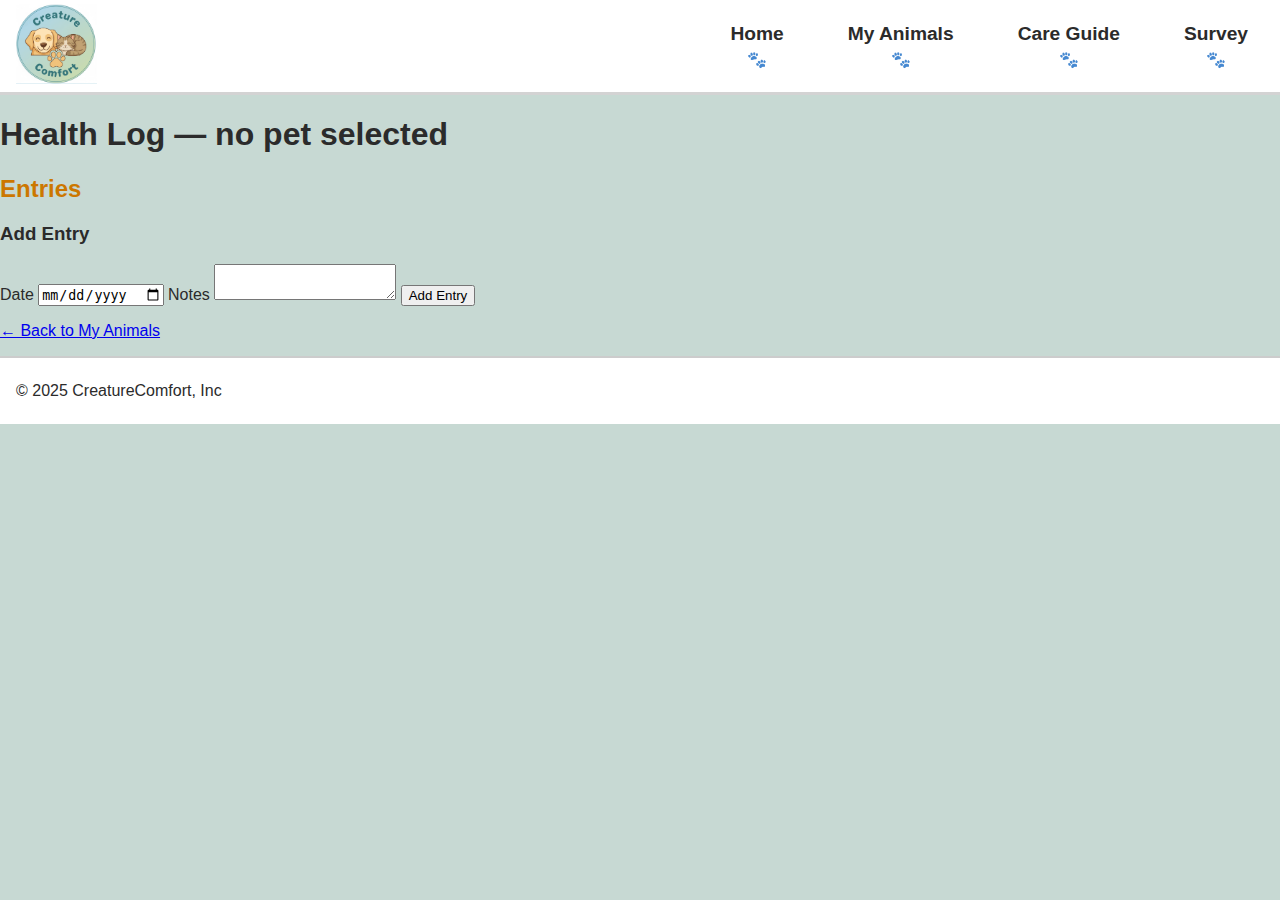
<file: healthlog.html>
<!DOCTYPE html>
<html lang="en">
<head>
  <meta charset="utf-8" />
  <meta name="viewport" content="width=device-width, initial-scale=1"/>
  <title>Creature Comfort - Health Log</title>
  <link rel="stylesheet" href="styles.css">
</head>
<body>
  <header class="site-header">
    <div class="logo"><img src="Branding/logo (2).png" alt="Creature Comfort Logo"></div>
    <nav class="main-nav">
      <a href="index.html">Home</a>
      <a href="myanimals.html">My Animals</a>
      <a href="careguides.html">Care Guide</a>
      <a href="survey.html">Survey</a>
    </nav>
  </header>

  <main class="healthlog-main">
    <h1 id="pet-title">Health Log</h1>

    <section id="pet-details">
      <!-- pet photo and details will populate here -->
    </section>

    <section id="log-section">
      <h2>Entries</h2>
      <div id="log-list"></div>

      <h3>Add Entry</h3>
      <form id="add-log-form">
        <label for="log-date">Date</label>
        <input type="date" id="log-date" name="log-date" required>
        <label for="log-text">Notes</label>
        <textarea id="log-text" name="log-text" required></textarea>
        <button type="submit">Add Entry</button>
      </form>
    </section>

    <p><a href="myanimals.html">← Back to My Animals</a></p>
  </main>

  <footer class="site-footer">
    <p>© 2025 CreatureComfort, Inc</p>
  </footer>

  <script src="healthlog.js"></script>
</body>
</html>
</file>
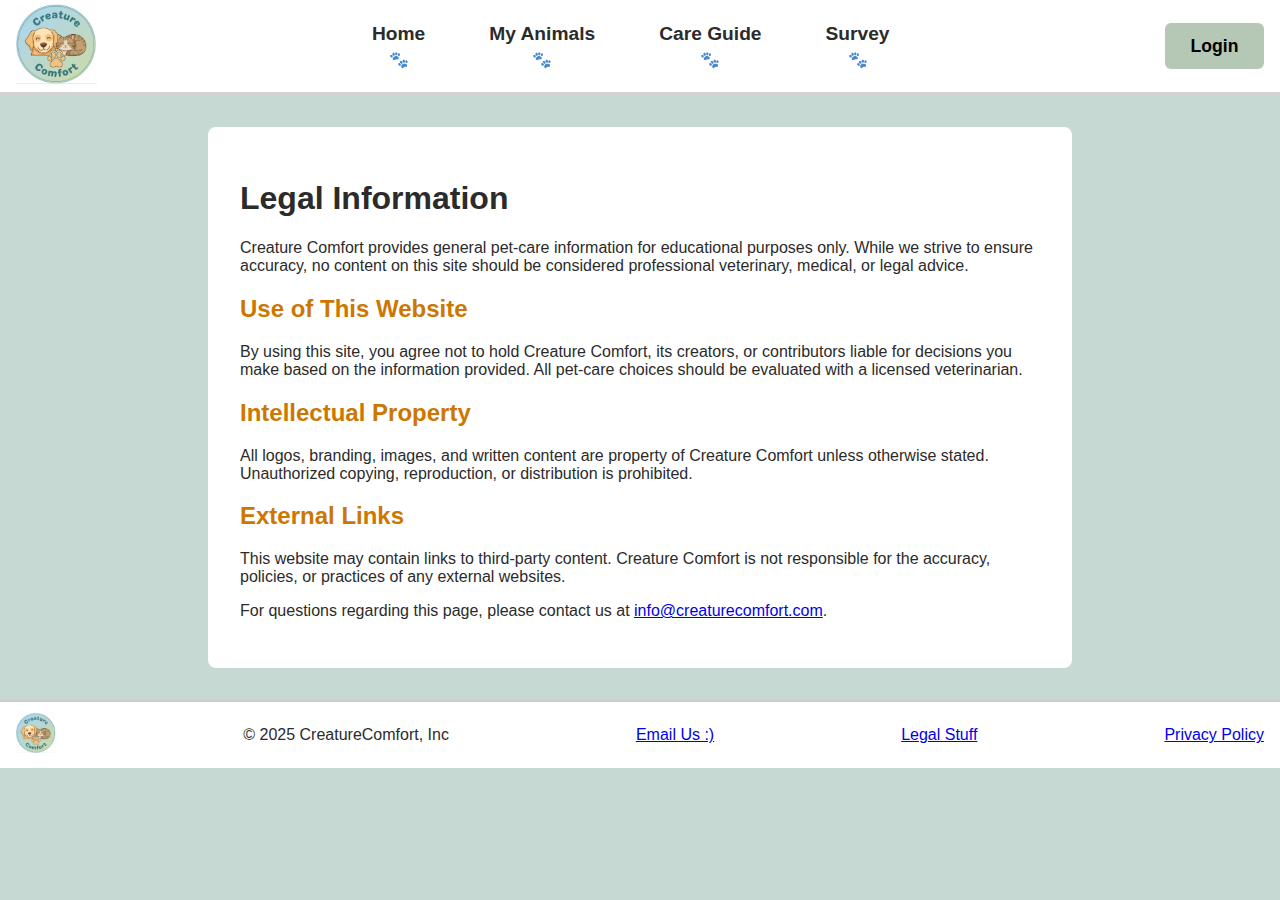
<file: legal.html>
<!DOCTYPE html>
<html lang="en">
<head>
  <meta charset="UTF-8">
  <meta name="viewport" content="width=device-width, initial-scale=1.0">
  <title>Creature Comfort – Legal Information</title>
  <link rel="stylesheet" href="styles.css">
</head>

<body>
<header class="site-header">
  <div class="logo">
    <img src="Branding/logo (2).png" alt="Creature Comfort Logo">
  </div>

  <nav class="main-nav">
    <a href="index.html">Home</a>
    <a href="myanimals.html">My Animals</a>
    <a href="careguides.html">Care Guide</a>
    <a href="survey.html">Survey</a>
  </nav>

  <button class="login-btn">Login</button>
</header>

<main style="max-width:800px;margin:2rem auto;background:#fff;padding:2rem;border-radius:8px;">
  <h1>Legal Information</h1>

  <p>
    Creature Comfort provides general pet-care information for educational purposes only. 
    While we strive to ensure accuracy, no content on this site should be considered 
    professional veterinary, medical, or legal advice.
  </p>

  <h2>Use of This Website</h2>
  <p>
    By using this site, you agree not to hold Creature Comfort, its creators, or contributors 
    liable for decisions you make based on the information provided. All pet-care choices 
    should be evaluated with a licensed veterinarian.
  </p>

  <h2>Intellectual Property</h2>
  <p>
    All logos, branding, images, and written content are property of Creature Comfort 
    unless otherwise stated. Unauthorized copying, reproduction, or distribution is prohibited.
  </p>

  <h2>External Links</h2>
  <p>
    This website may contain links to third-party content. Creature Comfort is not responsible 
    for the accuracy, policies, or practices of any external websites.
  </p>

  <p>
    For questions regarding this page, please contact us at 
    <a href="mailto:info@creaturecomfort.com">info@creaturecomfort.com</a>.
  </p>
</main>

<footer class="site-footer">
  <div class="footer-left">
    <img src="Branding/logo (2).png" alt="Creature Comfort Logo">
  </div>
  <p>© 2025 CreatureComfort, Inc</p>
  <a href="mailto:info@creaturecomfort.com">Email Us :)</a>
  <a href="legal.html">Legal Stuff</a>
  <a href="privacy.html">Privacy Policy</a>
</footer>

</body>
</html>
</file>
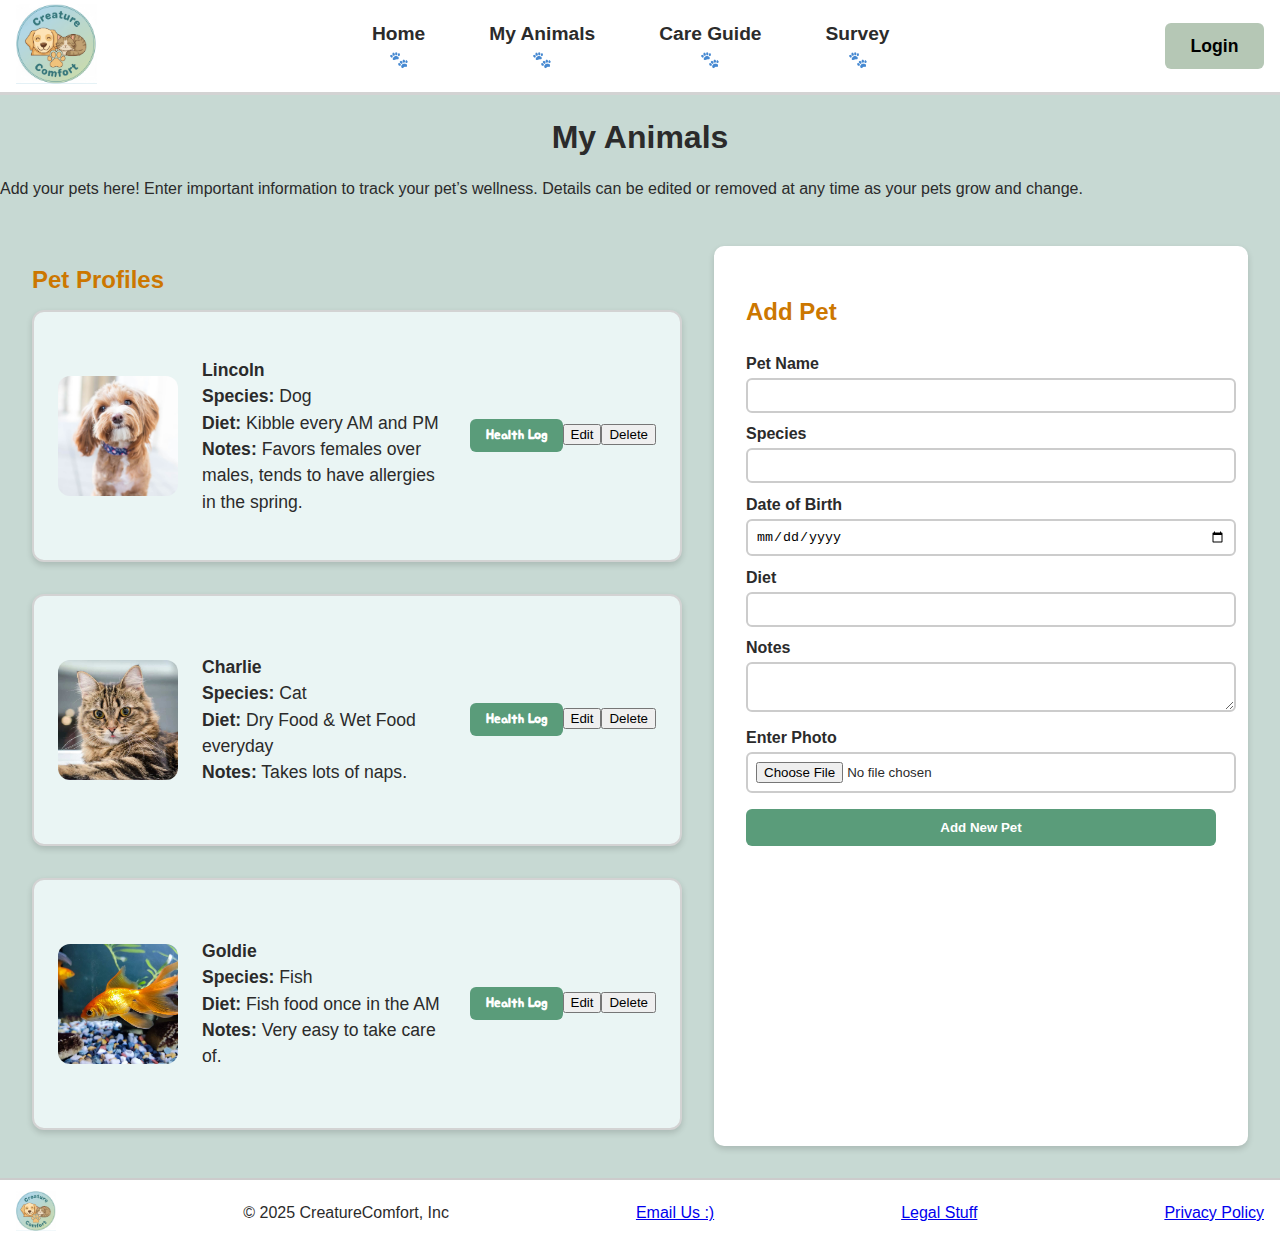
<file: myanimals.html>
<!DOCTYPE html>
<html lang="en">
<head>
  <meta charset="UTF-8">
  <meta name="viewport" content="width=device-width, initial-scale=1.0">
  <title>Creature Comfort - My Animals</title>
  <link rel="stylesheet" href="styles.css">
  <link href="https://fonts.googleapis.com/css2?family=Jua&display=swap" rel="stylesheet">
</head>
<body>
  <!-- Header -->
  <header class="site-header">
    <div class="logo">
      <img src="Branding/logo (2).png" alt="Creature Comfort Logo">
    </div>
    <nav class="main-nav">
      <a href="index.html">Home</a>
      <a href="myanimals.html">My Animals</a>
      <a href="careguides.html">Care Guide</a>
      <a href="survey.html">Survey</a>
    </nav>
    <button class="login-btn">Login</button>
  </header>

  <!-- Main Content -->
  <main>
    <h1 class="my-animals-title">My Animals</h1>
    <div class="myanimals-intro">
    <p>
      Add your pets here! Enter important information to track your pet’s wellness. 
      Details can be edited or removed at any time as your pets grow and change.
    </p>
  </div>
    <div class="myanimals-container">

      <!-- LEFT COLUMN: Pet Profiles -->
      <section class="pet-profiles">
        <h2>Pet Profiles</h2>
        <div class="pet-list">
          <!-- Pet cards rendered here by JavaScript -->
        </div>
      </section>

      <!-- RIGHT COLUMN: Add Pet Form -->
      <section class="add-pet">
        <h2>Add Pet</h2>
        <form id="add-pet-form">
          <label for="petname">Pet Name</label>
          <input type="text" id="petname" name="petname" required>

          <label for="species">Species</label>
          <input type="text" id="species" name="species" required>

          <label for="dob">Date of Birth</label>
          <input type="date" id="dob" name="dob">

          <label for="diet">Diet</label>
          <input type="text" id="diet" name="diet">

          <label for="notes">Notes</label>
          <textarea id="notes" name="notes"></textarea>

          <label for="photo">Enter Photo</label>
          <input type="file" id="photo" name="photo" accept="image/*">

          <button type="submit">Add New Pet</button>
        </form>
      </section>

    </div>
  </main>

  <!-- Footer -->
  <footer class="site-footer">
    <div class="footer-left">
      <img src="Branding/logo (2).png" alt="Creature Comfort Logo">
    </div>

    <p>© 2025 CreatureComfort, Inc</p>

    <a href="mailto:info@creaturecomfort.com">Email Us :)</a>
    <a href="#">Legal Stuff</a>
    <a href="#">Privacy Policy</a>
  </footer>

  <!-- existing site JS -->
  <script src="script.js"></script>
  <!-- new: myanimals behavior -->
  <script src="myanimals.js"></script>
</body>
</html>
</file>
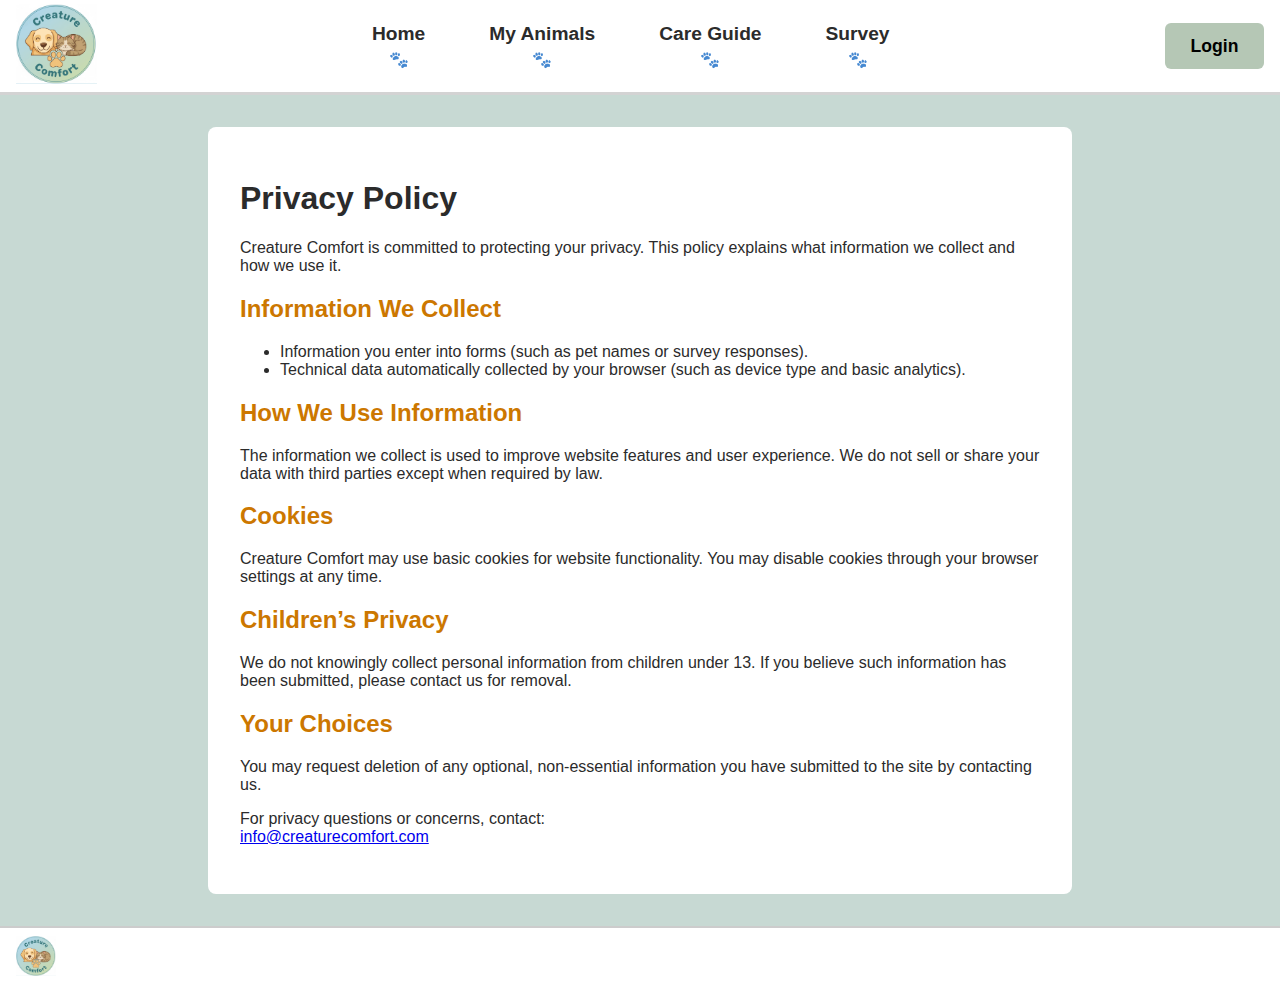
<file: privacy.html>
<!DOCTYPE html>
<html lang="en">
<head>
  <meta charset="UTF-8">
  <meta name="viewport" content="width=device-width, initial-scale=1.0">
  <title>Creature Comfort – Privacy Policy</title>
  <link rel="stylesheet" href="styles.css">
</head>

<body>
<header class="site-header">
  <div class="logo">
    <img src="Branding/logo (2).png" alt="Creature Comfort Logo">
  </div>

  <nav class="main-nav">
    <a href="index.html">Home</a>
    <a href="myanimals.html">My Animals</a>
    <a href="careguides.html">Care Guide</a>
    <a href="survey.html">Survey</a>
  </nav>

  <button class="login-btn">Login</button>
</header>

<main style="max-width:800px;margin:2rem auto;background:#fff;padding:2rem;border-radius:8px;">
  <h1>Privacy Policy</h1>

  <p>
    Creature Comfort is committed to protecting your privacy. This policy explains 
    what information we collect and how we use it.
  </p>

  <h2>Information We Collect</h2>
  <ul>
    <li>Information you enter into forms (such as pet names or survey responses).</li>
    <li>Technical data automatically collected by your browser (such as device type and basic analytics).</li>
  </ul>

  <h2>How We Use Information</h2>
  <p>
    The information we collect is used to improve website features and user experience. 
    We do not sell or share your data with third parties except when required by law.
  </p>

  <h2>Cookies</h2>
  <p>
    Creature Comfort may use basic cookies for website functionality. You may disable 
    cookies through your browser settings at any time.
  </p>

  <h2>Children’s Privacy</h2>
  <p>
    We do not knowingly collect personal information from children under 13. 
    If you believe such information has been submitted, please contact us for removal.
  </p>

  <h2>Your Choices</h2>
  <p>
    You may request deletion of any optional, non-essential information you have 
    submitted to the site by contacting us.
  </p>

  <p>
    For privacy questions or concerns, contact:<br>
    <a href="mailto:info@creaturecomfort.com">info@creaturecomfort.com</a>
  </p>
</main>

<footer class="site-footer">
  <div class="footer-left">
    <img src="Branding/logo (2).png" alt="Creature Comfort Logo">
  </d
</file>
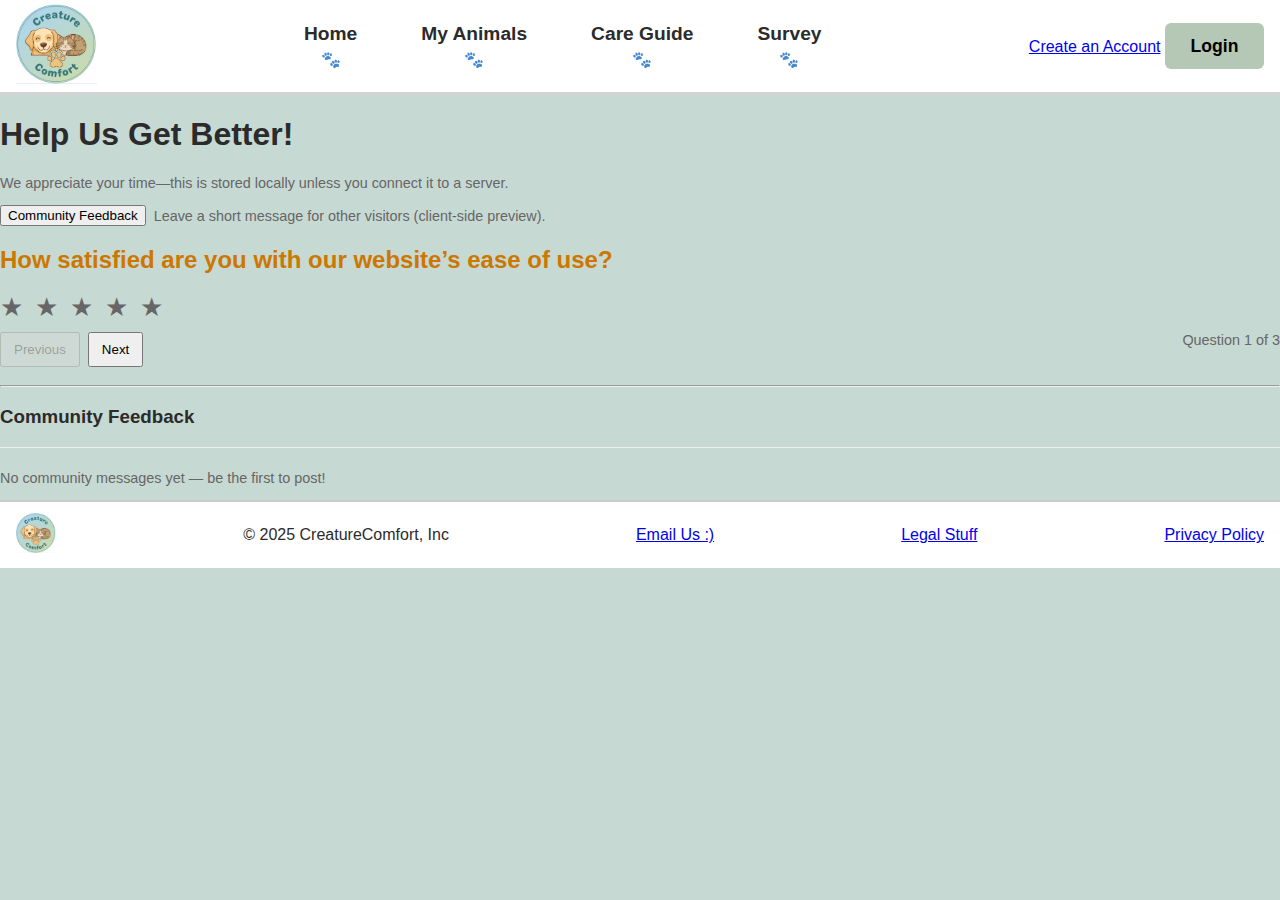
<file: survey.html>
<!DOCTYPE html>
<html lang="en">
<head>
  <meta charset="utf-8">
  <meta name="viewport" content="width=device-width, initial-scale=1">
  <title>Creature Comfort - Survey</title>
  <link rel="stylesheet" href="styles.css">
  <style>
    <style>
  /* small page-specific styles so features look decent without changing your main CSS */
  .survey-container { max-width: 720px; margin: 20px auto; padding: 12px; background:#fff; border-radius:8px; box-shadow:0 2px 8px rgba(0,0,0,0.06);}
  .survey-step { display: none; }
  .survey-step.active { display: block; }
  .survey-controls { display:flex; gap:8px; margin-top:12px; }
  .survey-controls button { padding:8px 12px; }

  /* ACCESSIBLE STAR RATING — replaces old rating-stars rules */
  .rating-stars {
    font-size: 26px;
    letter-spacing: 6px;
    cursor: pointer;
    user-select: none;
    display: inline-flex;
    gap: 6px;
  }

  .rating-stars .star {
    color: #666; /* accessible unselected grey */
    outline: none;
    transition: color 120ms ease;
    display: inline-block;
    line-height: 1;
  }

  .rating-stars .star.selected {
    color: var(--accent); /* uses your accent variable */
  }

  .rating-stars .star:hover,
  .rating-stars .star:focus {
    color: var(--accent);
    outline: none;
  }

  /* feedback list */
  .feedback-list { margin-top:12px; max-height:200px; overflow:auto; border-top:1px solid #eee; padding-top:8px;}
  .feedback-item { padding:8px; border-bottom:1px solid #f1f1f1; }

  /* modal */
  .modal { position:fixed; inset:0; display:none; align-items:center; justify-content:center; background:rgba(0,0,0,0.45); }
  .modal.open { display:flex; }
  .modal-panel { background:#fff; padding:16px; border-radius:8px; width: 100%; max-width:520px; box-shadow:0 8px 30px rgba(0,0,0,0.2); }
  .modal-panel header { display:flex; justify-content:space-between; align-items:center; }
  .small-muted { color:#666; font-size:0.9rem; }
</style>

  </style>
</head>
<body>
<header class="site-header">
  <div class="logo">
    <img src="Branding/logo (2).png" alt="Creature Comfort Logo">
  </div>

  <nav class="main-nav">
    <a href="index.html">Home</a>
    <a href="myanimals.html">My Animals</a>
    <a href="careguides.html">Care Guide</a>
    <a href="survey.html">Survey</a>
  </nav>

  <div class="header-buttons">
    <a href="form.html" class="create-account-link">Create an Account</a>
    <button class="login-btn" type="button">Login</button>
  </div>
</header>

  <main>
    <div class="survey-container">
      <h1>Help Us Get Better!</h1>
      <p class="small-muted">We appreciate your time—this is stored locally unless you connect it to a server.</p>

      <!-- Quick community feedback button -->
      <div style="display:flex; gap:8px; align-items:center; margin-bottom:14px;">
        <button id="open-feedback" type="button">Community Feedback</button>
        <span class="small-muted">Leave a short message for other visitors (client-side preview).</span>
      </div>

      <!-- Survey: multi-step -->
      <form id="survey-form" novalidate>
        <!-- Step 1: satisfaction rating -->
        <section class="survey-step active" data-step="1">
          <h2>How satisfied are you with our website’s ease of use?</h2>
          <div class="rating-stars" id="rating-stars" role="radiogroup" aria-label="Satisfaction rating">
            <span class="star" data-value="1">★</span>
            <span class="star" data-value="2">★</span>
            <span class="star" data-value="3">★</span>
            <span class="star" data-value="4">★</span>
            <span class="star" data-value="5">★</span>
          </div>
          <input type="hidden" id="satisfaction" name="satisfaction" value="">
        </section>

        <!-- Step 2: multiple-choice -->
        <section class="survey-step" data-step="2">
          <h2>Which part of the site do you use most?</h2>
          <label><input type="radio" name="favorite" value="My Animals" required> My Animals</label><br>
          <label><input type="radio" name="favorite" value="Care Guide"> Care Guide</label><br>
          <label><input type="radio" name="favorite" value="Survey"> Survey</label><br>
          <label><input type="radio" name="favorite" value="Other"> Other</label>
        </section>

        <!-- Step 3: text suggestions -->
        <section class="survey-step" data-step="3">
          <h2>Do you have any suggestions for improvement?</h2>
          <textarea id="suggestions" name="suggestions" rows="6" style="width:100%;"></textarea>
        </section>

        <div class="survey-controls">
          <button type="button" id="prev-btn" disabled>Previous</button>
          <button type="button" id="next-btn">Next</button>
          <button type="submit" id="submit-btn" style="display:none">Submit</button>
          <div style="margin-left:auto" id="survey-status" class="small-muted" aria-live="polite"></div>
        </div>
      </form>

      <hr style="margin:18px 0">

      <!-- Community feedback preview (client side only) -->
      <h3>Community Feedback</h3>
      <div id="feedback-preview" class="feedback-list">
        <!-- feedback items injected here -->
      </div>
    </div>
  </main>

  <footer class="site-footer">
    <div class="footer-left"><img src="Branding/logo (2).png" alt="Creature Comfort Logo"></div>
    <p>© 2025 CreatureComfort, Inc</p>
    <a href="mailto:info@creaturecomfort.com">Email Us :)</a>
    <a href="#">Legal Stuff</a>
    <a href="#">Privacy Policy</a>
  </footer>

  <!-- Feedback Modal -->
  <div id="feedback-modal" class="modal" aria-hidden="true">
    <div class="modal-panel" role="dialog" aria-modal="true" aria-labelledby="feedback-title">
      <header>
        <h2 id="feedback-title">Community Feedback</h2>
        <button id="close-feedback" aria-label="Close">✕</button>
      </header>
      <form id="feedback-form">
        <label for="fb-name">Name (optional)</label>
        <input id="fb-name" name="name" placeholder="Your name (or nickname)" style="width:100%">
        <label for="fb-text">Message</label>
        <textarea id="fb-text" name="text" rows="4" placeholder="Share a quick thought..." style="width:100%" required></textarea>
        <div style="display:flex; gap:8px; margin-top:8px; justify-content:flex-end;">
          <button type="button" id="cancel-feedback">Cancel</button>
          <button type="submit" id="save-feedback">Post Feedback</button>
        </div>
      </form>
    </div>
  </div>

  <!-- site JS + new survey behavior -->
  <script src="script.js"></script>
  <script src="survey.js"></script>
</body>
</html>
</file>
<file: styles.css>
/* ========================
   CSS Variables
======================== */
:root {
  --green-bg: #c7d9d3;
  --accent: #cc7700;
  --dark: #2b2b2b;
  --font-main: "Trebuchet MS", sans-serif;
  --teal: #5a9c7a;
}

/* ========================
   Global Styles
======================== */
body {
  margin: 0;
  font-family: var(--font-main);
  background: var(--green-bg);
  color: var(--dark);
}

h2 {
  font-size: 1.5em;
  color: var(--accent);
}

/* ========================
   Header
======================== */
.site-header {
  display: flex;
  align-items: center;
  justify-content: space-between;
  padding: 0.25rem 1rem;
  background: #fff;
  border-bottom: 3px solid #d3d3d3;
}

.logo img {
  height: 80px;
}

.main-nav {
  display: flex;
  justify-content: center;
  align-items: flex-start;
  gap: 2rem;
}

.main-nav a {
  margin: 0 1rem;
  text-decoration: none;
  color: var(--dark);
  font-weight: bold;
  font-size: 1.2rem;
}

.main-nav a::after {
  content: "🐾";
  display: block;
  font-size: 1rem;
  text-align: center;
  margin-top: 0.3rem;
  color: var(--accent);
  opacity: 0.8;
}

.main-nav a:hover {
  color: var(--teal);
}

.login-btn {
  background: #b5c7b5;
  border: none;
  padding: 0.8rem 1.6rem;
  font-size: 1.1rem;
  font-weight: bold;
  border-radius: 6px;
  cursor: pointer;
}

.login-btn:hover {
  background-color: var(--teal);
}

/* ========================
   Hero / Slideshow
======================== */
.hero {
  text-align: center;
  padding: 0.1rem 0;      /* very minimal top/bottom padding */
  background: var(--green-bg);
}

.hero h1 {
  font-size: 1.1rem;      /* smaller welcome text */
  font-weight: 600;
  margin-bottom: 0.3rem;  /* smaller gap before slideshow */
}


.slideshow {
  width: 60%;
  max-width: 1000px;
  aspect-ratio: 16 / 9;
  margin: 1rem auto;
  position: relative;
  overflow: hidden;
  border-radius: 8px;
  border: 3px solid #7296b0;
}

.slides img {
  width: 100%;
  height: 100%;
  object-fit: cover;
  object-position: center;
  display: block;
}
.slides {
  position: absolute;
  inset: 0;
  opacity: 0;
  transition: opacity 0.6s ease-in-out;  /* smooth fade, no glitch */
}

.slides.active {
  opacity: 1;
  z-index: 2;
}


/* ========================
   About
======================== */
.about {
  width: 100%;
  max-width: 760px;           /* rectangle width */
  margin: 1.2rem auto;        /* center on page with some gap */
  background: #fff;
  padding: 0.9rem 1rem;       /* much smaller vertical padding */
  text-align: center;
  border-radius: 8px;
  border: 1px solid rgba(0,0,0,0.06);
  box-shadow: 0 6px 18px rgba(0,0,0,0.03);
}

.about h2 {
  font-size: 1.25rem;         /* smaller heading */
  margin: 0.25rem 0 0.6rem;
  color: var(--accent);
  font-weight: 700;
}

.about p {
  font-size: 0.98rem;         /* smaller paragraph text */
  line-height: 1.6;
  max-width: 700px;
  margin: 0 auto;
  color: var(--dark);
}

/* Optional subtle divider under About (small green strip) */
.about + .section-gap {
  height: 28px;
  background: var(--green-bg);
  width: 100%;
}

/* ========================
   Contact
======================== */
.contact {
  background: #fff;
  padding: 2rem;
  max-width: 600px;
  margin: 2rem auto;
  text-align: center;
  border: 2px solid #7296b0;
}

.contact-links a {
  margin: 0 1rem;
  text-decoration: none;
  color: var(--dark);
  font-weight: bold;
}

/* ========================
   Footer
======================== */
.site-footer {
  display: flex;
  justify-content: space-between;
  align-items: center;
  background: #fff;
  padding: 0.5rem 1rem;
  border-top: 2px solid #ccc;
  margin-top: auto; /* sticky */
}

.footer-left img {
  height: 40px;
}

.footer-right {
  text-align: right;
}

.footer-right p,
.footer-right a {
  margin-left: 1rem;
  font-size: 0.9rem;
  color: var(--dark);
  text-decoration: none;
}

/* ========================
   Care Guides
======================== */
.care-guides {
  text-align: center;
  padding: 2rem 1rem;
}

.care-guides h1 {
  font-size: 2rem;
  margin-bottom: 1rem;
  color: var(--dark);
}

.care-guides .intro {
  background: #fff;
  padding: 1rem;
  max-width: 800px;
  margin: 0 auto 2rem;
  border-radius: 6px;
  color: var(--accent);
  font-size: 1.1rem;
}

.search-bar {
  display: flex;
  justify-content: center;
  margin-bottom: 2rem;
}

.search-bar input {
  padding: 0.5rem 1rem;
  border-radius: 20px 0 0 20px;
  border: 2px solid #7296b0;
  outline: none;
}

.search-bar .search-btn {
  padding: 0.5rem 1rem;
  border: 2px solid #7296b0;
  border-left: none;
  background: #fff;
  border-radius: 0 20px 20px 0;
  cursor: pointer;
}

.animal-grid {
  display: grid;
  grid-template-columns: repeat(3, 1fr);
  gap: 1.5rem;
  max-width: 1000px;
  margin: 0 auto;
}

.animal-card {
  background: #fff;
  padding: 1rem;
  border-radius: 6px;
  border: 2px solid #7296b0;
  transition: transform 0.2s;
}

.animal-card:hover {
  transform: scale(1.05);
}

.animal-card img {
  width: 100%;
  border-radius: 4px;
  display: block;
}

.animal-card p {
  margin-top: 0.5rem;
  font-weight: bold;
  color: var(--dark);
}

.pagination {
  margin-top: 2rem;
}

.pagination a,
.pagination span {
  margin: 0 0.3rem;
  text-decoration: none;
  color: var(--dark);
}

.pagination a:hover {
  text-decoration: underline;
}

/* ========================
   Survey Page
======================== */
.survey-heading {
  display: block;
  text-align: center;
  margin: 2rem auto;
  font-size: 2rem;
  font-weight: bold;
  color: #000;
}

.top-buttons {
  display: flex;
  justify-content: center;
  gap: 1.5rem;
  margin: 1.5rem 0;
}

.top-buttons button {
  font-weight: bold;
  padding: 0.6rem 1.2rem;
  border-radius: 6px;
  cursor: pointer;
  font-family: 'Jua', sans-serif;
  font-size: 1rem;
}

.orange-btn {
  background: #fff;
  border: 2px solid #d89b33;
  color: #d89b33;
}

.orange-btn:hover {
  background: #d89b33;
  color: #fff;
}

.blue-btn {
  background: #5a9c7a;
  border: none;
  color: #fff;
}

.blue-btn:hover {
  background: #46785e;
}

.survey-box {
  background-color: #fff;
  border-radius: 12px;
  padding: 2rem;
  max-width: 450px;
  margin: 2rem auto;
  text-align: center;
  box-shadow: 0 2px 6px rgba(0,0,0,0.15);
}

.survey-box h2 {
  margin-bottom: 1rem;
  font-size: 1.4rem;
  font-weight: bold;
  color: #000;
}

.survey-box img {
  width: 120px;
  height: auto;
  margin: 1rem 0;
  border-radius: 6px;
}

.stars {
  font-size: 2rem;
  color: #5a9c7a;
  margin: 0.5rem 0;
}

.survey-box input[type="text"] {
  width: 90%;
  padding: 0.5rem;
  border: 2px solid #ccc;
  border-radius: 6px;
  margin-top: 1rem;
}

.survey-buttons {
  display: flex;
  justify-content: space-between;
  margin-top: 1.5rem;
}

.survey-buttons button {
  width: 120px;
  font-weight: bold;
  border-radius: 6px;
}

/* ========================
   My Animals Page
======================== */
.my-animals-title {
  text-align: center;
  font-size: 2rem;
  font-weight: bold;
  margin: 1.5rem 0;
  color: var(--dark);
}

.myanimals-container {
  display: flex;
  justify-content: space-between;
  align-items: flex-start;
  gap: 2rem;
  padding: 2rem;
}

.pet-profiles {
  flex: 2;
  max-width: 650px;
}

.pet-profiles h2 {
  color: var(--accent);
  margin-bottom: 1rem;
}

.pet-list {
  display: flex;
  flex-direction: column;
  gap: 1rem;
}

.pet-card {
  background: #eaf5f4;
  border: 2px solid #d3d3d3;
  border-radius: 12px;
  padding: 1.5rem;
  display: flex;
  align-items: center;
  justify-content: space-between;
  gap: 1.5rem;
  margin-bottom: 1rem;
  min-height: 200px;
  box-shadow: 0 3px 6px rgba(0,0,0,0.15);
}

.pet-card img {
  width: 120px;
  height: 120px;
  border-radius: 12px;
  object-fit: cover;
}

.pet-info {
  flex: 1;
  font-size: 1.1rem;
  line-height: 1.5;
}

.health-log-btn {
  background: #5a9c7a;
  color: white;
  padding: 0.5rem 1rem;
  border: none;
  border-radius: 6px;
  font-weight: bold;
  cursor: pointer;
  font-family: 'Jua', sans-serif;
}

.health-log-btn:hover {
  background: #46785e;
}

.add-pet {
  flex: 1.2;
  max-width: 500px;
  background: #fff;
  padding: 2rem;
  border-radius: 10px;
  box-shadow: 0 3px 6px rgba(0,0,0,0.15);
  min-height: 600px;
  align-self: stretch;
  margin-left: auto;
  display: flex;
  flex-direction: column;
}

.add-pet h2 {
  color: var(--accent);
  margin-bottom: 1rem;
}

.add-pet label {
  display: block;
  font-weight: bold;
  margin-top: 0.8rem;
}

.add-pet input,
.add-pet textarea {
  width: 100%;
  padding: 0.5rem;
  border: 2px solid #ccc;
  border-radius: 6px;
  margin-top: 0.3rem;
}

.add-pet button {
  margin-top: 1rem;
  width: 100%;
  padding: 0.7rem;
  font-weight: bold;
  background: var(--teal);
  color: #fff;
  border: none;
  border-radius: 6px;
  cursor: pointer;
}

.add-pet button:hover {
  background: #46785e;
}
.slides {
  display: none;
}

.slideshow img {
  width: 100%;
  height: auto;
}

.fade {
  animation: fadeEffect 1s;
}

@keyframes fadeEffect {
  from { opacity: 0.4; }
  to { opacity: 1; }
}

/* ========================
   Share buttons (Creature Comfort - final color-correct version)
   ======================== */
.share-section {
  margin-top: 18px;
  text-align: center;
}

.share-buttons {
  display: flex;
  gap: 10px;
  flex-wrap: wrap;
  justify-content: center;
  align-items: center;
  margin-top: 8px;
}

/* Base button style */
.btn {
  padding: 10px 18px;
  border-radius: 8px;
  border: none;
  cursor: pointer;
  font-weight: 700;
  font-family: var(--font-main);
  font-size: 1rem;
  color: var(--dark); /* text uses site’s dark variable */
  transition: background 0.25s ease, transform 0.1s ease;
  box-shadow: 0 2px 4px rgba(0, 0, 0, 0.15);
}

.btn:hover {
  transform: translateY(-2px);
}

/* Facebook (Teal) button */
.btn-facebook {
  background-color: var(--teal);        /* exact teal from :root */
  border: 2px solid var(--teal);
  color: var(--dark);                   /* text = site dark/navy */
}
.btn-facebook:hover {
  background-color: #46785e;            /* darker teal tone for hover */
  border-color: #46785e;
}

/* Twitter (Orange) button */
/* Ensure Twitter button text matches Facebook text color */
.btn-twitter {
  background-color: var(--accent);   /* keeps orange background */
  border: 2px solid var(--accent);
  color: var(--dark);                /* same text color as Facebook button */
}

/* Hover (keeps darker orange background; text stays the same color) */
.btn-twitter:hover {
  background-color: #b47b27;
  border-color: #b47b27;
  color: var(--dark);
}

/* Responsive */
@media (max-width: 480px) {
  .btn { width: 48%; }
  .share-buttons { gap: 8px; }
}
/* ============================
   Registration form (Creature Comfort)
   Appended / merged to styles.css
   ============================ */

/* Use site typography and spacing */
.form-container,
.form-page {
  font-family: var(--font-main);
  max-width: 420px;
  margin: 1.25rem auto;
  background: #fff;
  padding: 20px;
  border-radius: 8px;
  box-shadow: 0 6px 18px rgba(0,0,0,0.08);
}

/* If embedding inside a modal use slightly different spacing */
.form-container.modal-panel,
.form-page.modal-panel {
  padding: 1.25rem;
  max-width: 600px;
}

/* Heading */
.form-container h1,
.form-page h2 {
  text-align: center;
  margin-top: 0;
  color: var(--dark);
}

/* Form groups */
.form-group {
  margin-bottom: 14px;
}

/* Labels */
.form-group label {
  display: block;
  font-weight: 700;
  color: var(--dark);
  margin-bottom: 6px;
  font-size: 0.95rem;
}

/* Inputs - fixed selector, 100% width inside container */
.form-container input[type="text"],
.form-container input[type="email"],
.form-container input[type="password"],
.form-page input[type="text"],
.form-page input[type="email"],
.form-page input[type="password"] {
  width: 100%;
  box-sizing: border-box;
  padding: 10px 12px;
  margin: 0;
  border-radius: 6px;
  border: 2px solid #dcdcdc;
  font-size: 1rem;
  outline: none;
  transition: border-color .15s ease, box-shadow .15s ease;
}

.form-container input:focus,
.form-page input:focus {
  border-color: var(--teal);
  box-shadow: 0 2px 6px rgba(90,156,122,0.12);
}

/* Submit button - use site accent and existing .form-btn */
.form-btn {
  display: inline-block;
  background: var(--accent);
  color: var(--dark);
  border: 2px solid var(--accent);
  padding: 10px 18px;
  border-radius: 6px;
  font-weight: 700;
  font-family: var(--font-main);
  cursor: pointer;
  font-size: 1rem;
  text-align: center;
}

.form-btn:hover {
  background: #b47b27; /* slightly darker accent */
  border-color: #b47b27;
  transform: translateY(-2px);
}

/* Small helper text / error */
.form-help {
  font-size: 0.9rem;
  color: #666;
  margin-top: 8px;
}

/* Modal-specific styles (if using the modal version) */
.modal { position: fixed; inset: 0; display: none; z-index: 999; }
.modal-backdrop { position:absolute; inset:0; background:rgba(0,0,0,0.45); }
.modal-panel {
  position: relative;
  width: 96%;
  max-width: 620px;
  margin: 6vh auto;
  background: #fff;
  padding: 1.25rem;
  border-radius: 8px;
  z-index: 1000;
  box-shadow: 0 8px 30px rgba(0,0,0,0.18);
}
.modal-close {
  position:absolute;
  right:12px;
  top:8px;
  border:none;
  background:transparent;
  font-size:1.6rem;
  cursor:pointer;
}

/* Responsive tweaks */
@media (max-width: 480px) {
  .form-container, .form-page { padding: 14px; margin: 1rem; }
  .modal-panel { margin: 4vh 12px; }
}

/* ---------- Homepage slideshow: size, layout, responsive ---------- */
.slideshow {
  max-width: 900px;        /* slightly smaller than full-width */
  height: 420px;           /* slightly reduced height */
  margin: 1.2rem auto;
  position: relative;
  overflow: hidden;
  border-radius: 10px;
  box-shadow: 0 6px 18px rgba(0,0,0,0.08);
}

/* Each slide is positioned on top of one another and faded in/out */
.slideshow .slides {
  position: absolute;
  inset: 0;                /* shorthand for top/right/bottom/left:0 */
  width: 100%;
  height: 100%;
  opacity: 0;
  transition: opacity 800ms ease-in-out;
  -webkit-transition: opacity 800ms ease-in-out;
  display: flex;
  align-items: center;
  justify-content: center;
}

/* visible slide */
.slideshow .slides.active {
  opacity: 1;
  z-index: 2;
}

/* ensure images cover the slide area nicely */
.slideshow .slides img {
  width: 100%;
  height: 100%;
  object-fit: cover;
  display: block;
}

/* small screens: reduce height and allow near-full width */
@media (max-width: 768px) {
  .slideshow {
    max-width: 95%;
    height: 280px;
  }
}

/* accessibility: if the user prefers reduced motion, disable transitions + autoplay in JS honors this */
@media (prefers-reduced-motion: reduce) {
  .slideshow .slides {
    transition: none;
  }
}

/* ========================
   Featured Pet (same style as About Us)
======================== */
/* Make Featured Pet full-bleed (edge-to-edge) while keeping inner content centered */
/* Make Featured Pet full-bleed (edge-to-edge) while keeping inner content centered */
/* Featured Pet spans same width as header content */
.featured-pet {
  width: 100%;
  max-width: 1200px;          /* same as header area */
  margin: 2rem auto;
  background: #fff;
  padding: 2.5rem 2rem 3rem;
  border-top: 8px solid var(--green-bg);
  border-bottom: 8px solid var(--green-bg);
  box-shadow: 0 12px 30px rgba(0,0,0,0.08);
  border-radius: 8px;
}
.featured-pet {
  border-radius: 8px; /* same as About Us */
  overflow: hidden;   /* ensures the background and content follow the curve */
}


/* Inner container keeps the dog image + text nicely centered */
.featured-content {
  max-width: 1100px;    /* content width you want visible in center */
  margin: 0 auto;
  display: flex;
  align-items: center;
  gap: 1.5rem;
  padding: 0 1.5rem;    /* horizontal breathing room on very small screens */
  box-sizing: border-box;
}

/* Larger image (already customized earlier) */
.featured-image {
  width: 320px;
  height: 320px;
  border-radius: 14px;
  object-fit: cover;
  border: 6px solid rgba(90,156,122,0.15);
  box-shadow: 0 8px 30px rgba(90,156,122,0.06);
  flex: 0 0 320px;
}

/* responsive stacking */
@media (max-width: 920px) {
  .featured-content { flex-direction: column; text-align: center; }
  .featured-image { width: 240px; height: 240px; flex: 0 0 240px; }
  .featured-pet { padding: 1.5rem 0; }
}
/* ========================
   Paws + Fun-Fact Dialog
   ======================== */

/* Paw buttons (left + right) */
.paw {
  position: fixed;
  top: 50%;
  transform: translateY(-50%);
  background: transparent;
  border: none;
  padding: 8px;
  width: 56px;
  height: 56px;
  cursor: pointer;
  display: flex;
  align-items: center;
  justify-content: center;
  z-index: 9999;

  /* ORANGE ACCENT COLOR */
  color: var(--accent); /* makes SVG icon orange */

  transition: transform 0.15s ease, filter 0.15s ease;
  filter: drop-shadow(0 3px 6px rgba(216, 155, 51, 0.3));
}

.paw:hover,
.paw:focus {
  transform: translateY(-50%) scale(1.08);
  outline: none;
  filter: drop-shadow(0 6px 10px rgba(216, 155, 51, 0.45));
}

.paw-left { left: 10px; }
.paw-right { right: 10px; }

/* Mobile adjustment */
@media (max-width: 600px) {
  .paw {
    width: 46px;
    height: 46px;
  }
}

/* ========================
   Fun Fact Dialog Overlay
   ======================== */

.paw-dialog {
  position: fixed;
  inset: 0;
  display: none;
  align-items: center;
  justify-content: center;
  background: rgba(0,0,0,0.25);
  z-index: 10000;
  padding: 20px;
}

.paw-dialog[aria-hidden="false"] {
  display: flex;
}

/* The white dialog card */
.paw-dialog-card {
  background: #fff;
  width: 92%;
  max-width: 420px;
  padding: 20px;
  border-radius: 12px;
  box-shadow: 0 10px 28px rgba(0,0,0,0.15);
  text-align: left;
}

/* Title uses your orange accent */
.paw-dialog-card h3 {
  margin-top: 0;
  margin-bottom: 10px;
  color: var(--accent);
  font-weight: bold;
  font-size: 1.15rem;
}

/* Body text */
.paw-dialog-card p {
  margin-bottom: 16px;
  line-height: 1.45;
  color: var(--dark);
}

/* Buttons inside the dialog */
.paw-dialog-actions {
  display: flex;
  gap: 10px;
  justify-content: flex-end;
}

/* Neutral Close button */
#pawClose {
  background: #eee;
  border: 1px solid #ccc;
  padding: 8px 12px;
  border-radius: 8px;
  cursor: pointer;
  font-weight: bold;
}

/* Main orange button: “Another Fact” */
#pawNewFact {
  background: var(--accent);
  border: 2px solid var(--accent);
  padding: 8px 12px;
  border-radius: 8px;
  cursor: pointer;
  color: #fff;
  font-weight: bold;
}

#pawNewFact:hover {
  background: #b47b27; /* your darker orange hover shade */
  border-color: #b47b27;
}

/* Accessibility helper (screen-reader only) */
.sr-only {
  position: absolute !important;
  height: 1px; width: 1px;
  overflow: hidden;
  white-space: nowrap;
  clip: rect(1px,1px,1px,1px);
}

.paw-icon {
  width: 60px;
  height: 60px;
  object-fit: contain;
  pointer-events: none; /* ensures image doesn't block button clicking */
}
</file>
